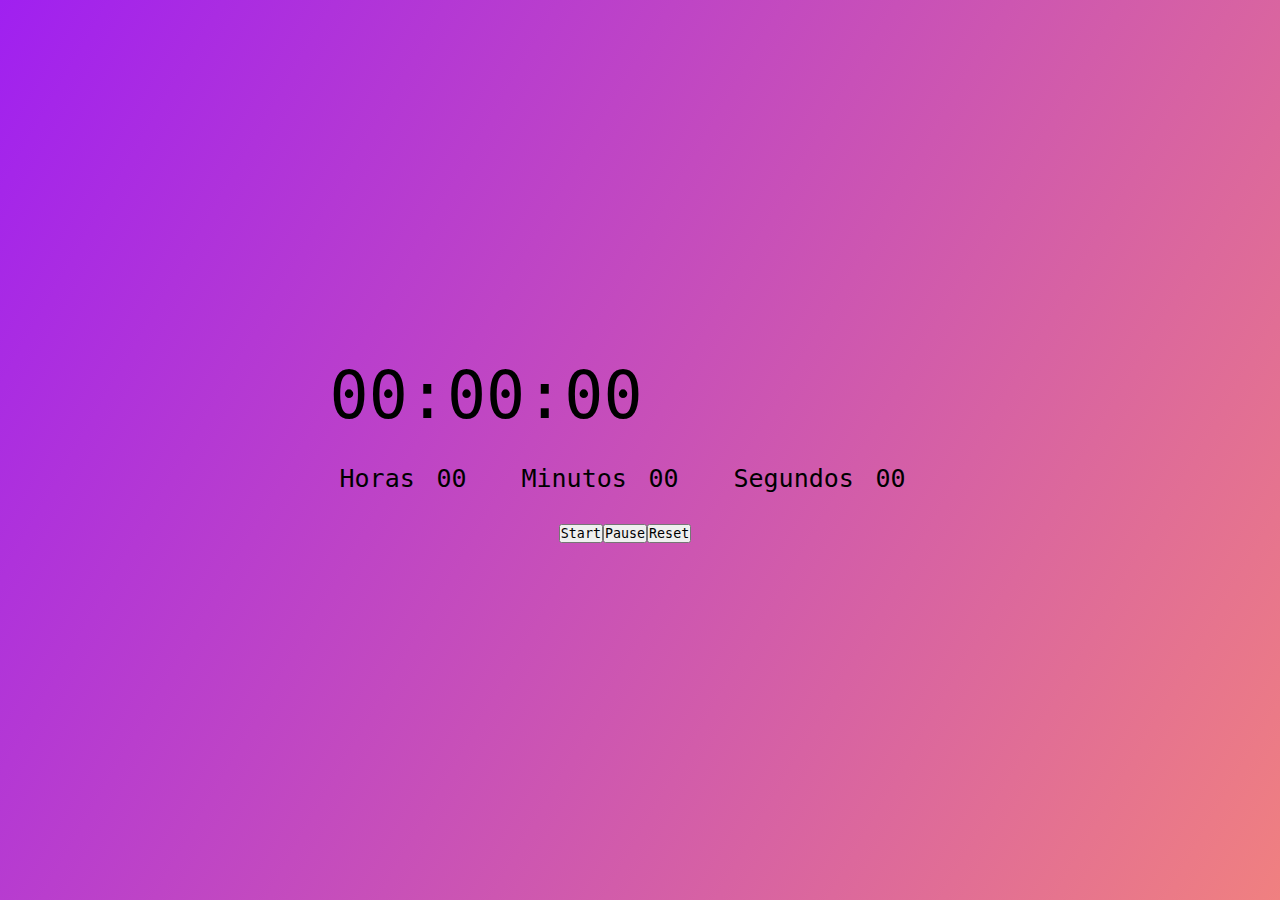
<file: index.html>
<html lang="Pt-br"><head>
    <meta charset="UTF-8">
    <meta http-equiv="X-UA-Compatible" content="IE=edge">
    <meta name="viewport" content="width=device-width, initial-scale=1.0">
    <link rel="stylesheet" href="css/style.css">
    <title>Relógio regressivo</title>
  </head>
  <body>
    <div id="bloco" class="blocopricipal">
      <div id="timer" class="temporizador">00:00:00</div>
      <br/>
      <section class="align-inputs">
        <div class="input-container">
          <label for="hour">Horas</label>
          <input type="number" name="" id="hour" value="00" max="99" min="0">
        </div>
        <div class="input-container">
          <label for="minute">Minutos</label>
          <input type="number" name="" id="minute" value="00" max="59" min="0">
        </div>
        <div class="input-container">
          <label for="second">Segundos</label>
          <input type="number" name="" id="second" value="00" max="59" min="0">
        </div>
        
      </section>
      <br/>
      
      <div class="btn">
        <button id="btn-start">Start</button>
        <button id="btn-pause">Pause</button>
        <button id="btn-reset">Reset</button>

      </div>
    </div>
  <script src="js/script.js"></script>
  </body></html>
</file>
<file: css/style.css>
*{
    margin: 0;
    padding: 0;
    font-family: 'Fragment Mono', monospace;
}

body{
    height: 100vh;
    background: linear-gradient(120deg, #A020F0, #F08080);
    display: flex;
    align-items:center;
    justify-content: center;
}

.relogio{
    display: flex;
    align-items:center;
    justify-content: space-around;
    height: 200px;
    width: 600px;
    background: transparent;
    border-radius: 35px;
    box-shadow: 0px 8px 10px rgba(0, 0, 0.5);
    
}

label{
    font-size: 25px;
    padding-right: 10px;
}

input{
    font-size:25px;
    background:transparent;
    box-shadow:transparent;
    border-color: transparent;

}

.temporizador{
    font-size: 65px;
    justify-content: center;
    
}

.input-container{
    margin: 10px;
}

.align-inputs{
    display: flex;
    justify-content: center;
}

.btn{
    display: flex;
    justify-content: center;
    padding-right: 30px;
    text-align: center;
    
}
</file>
